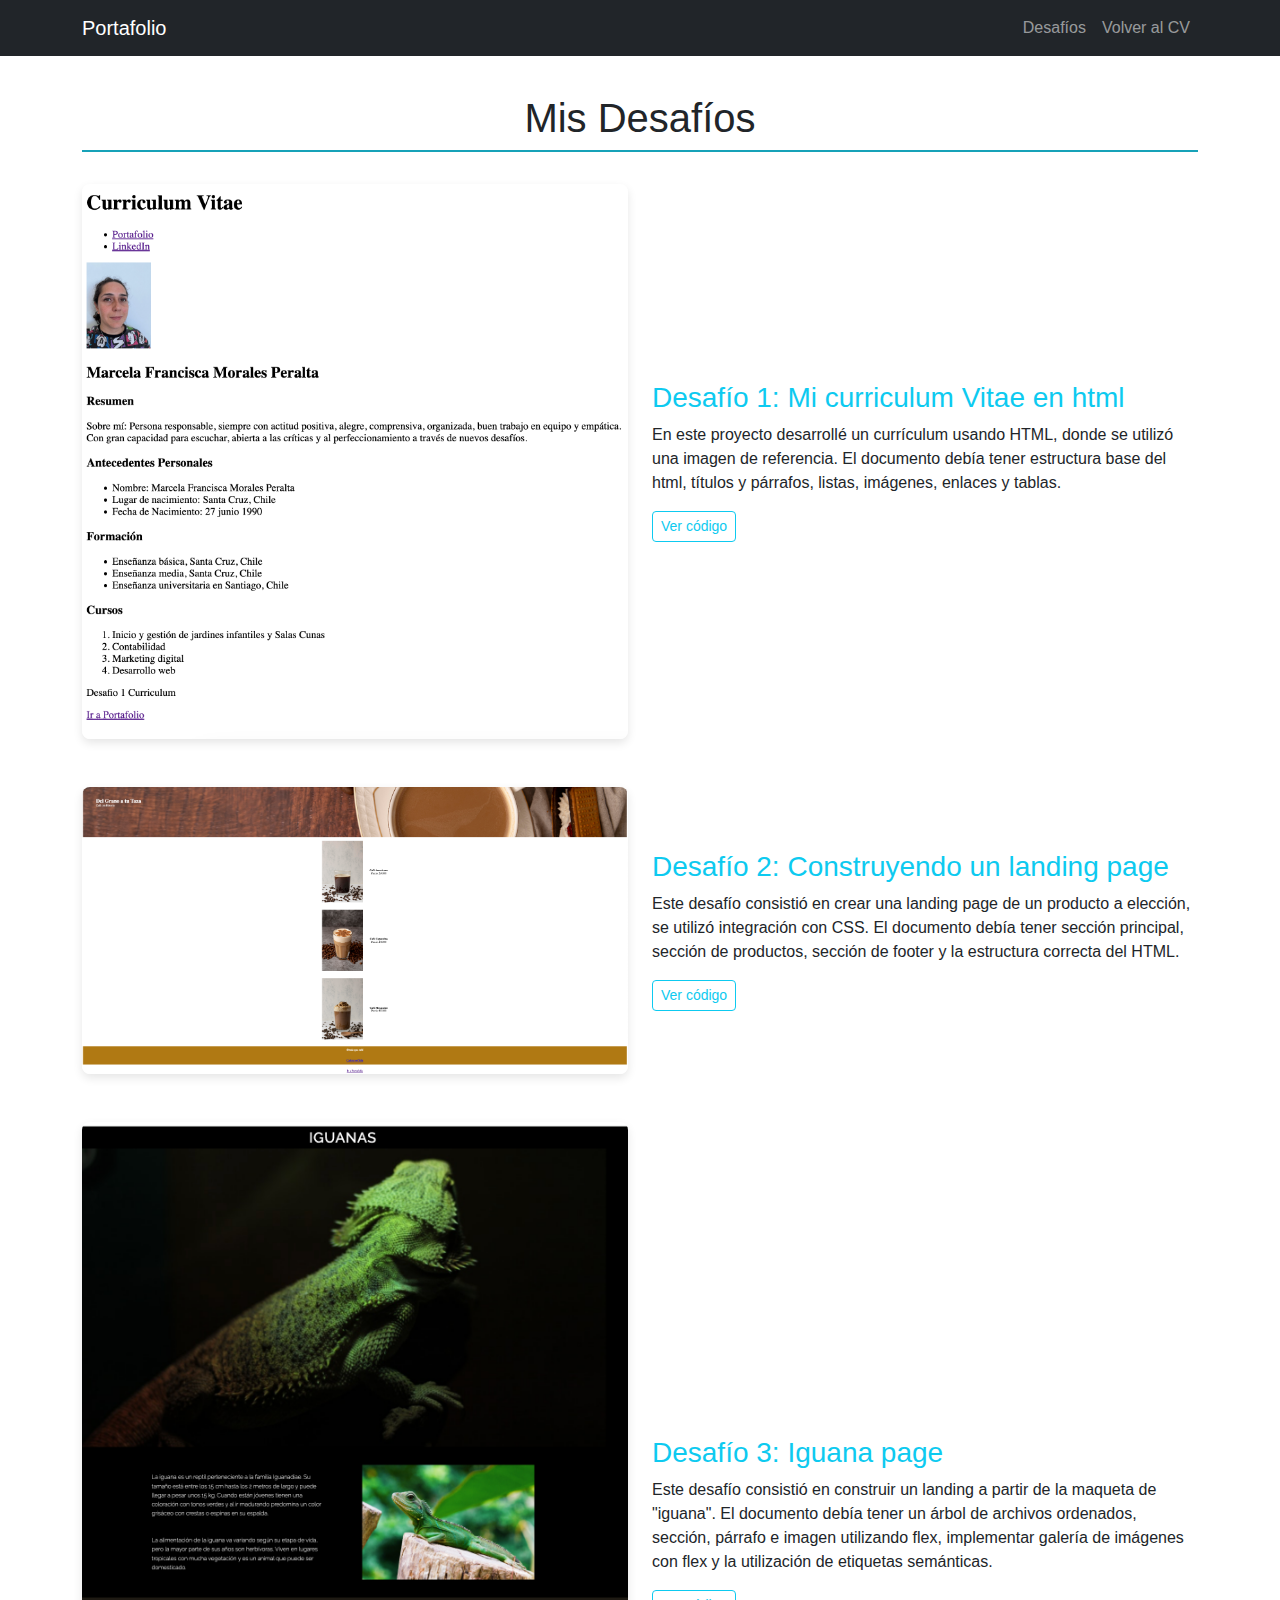
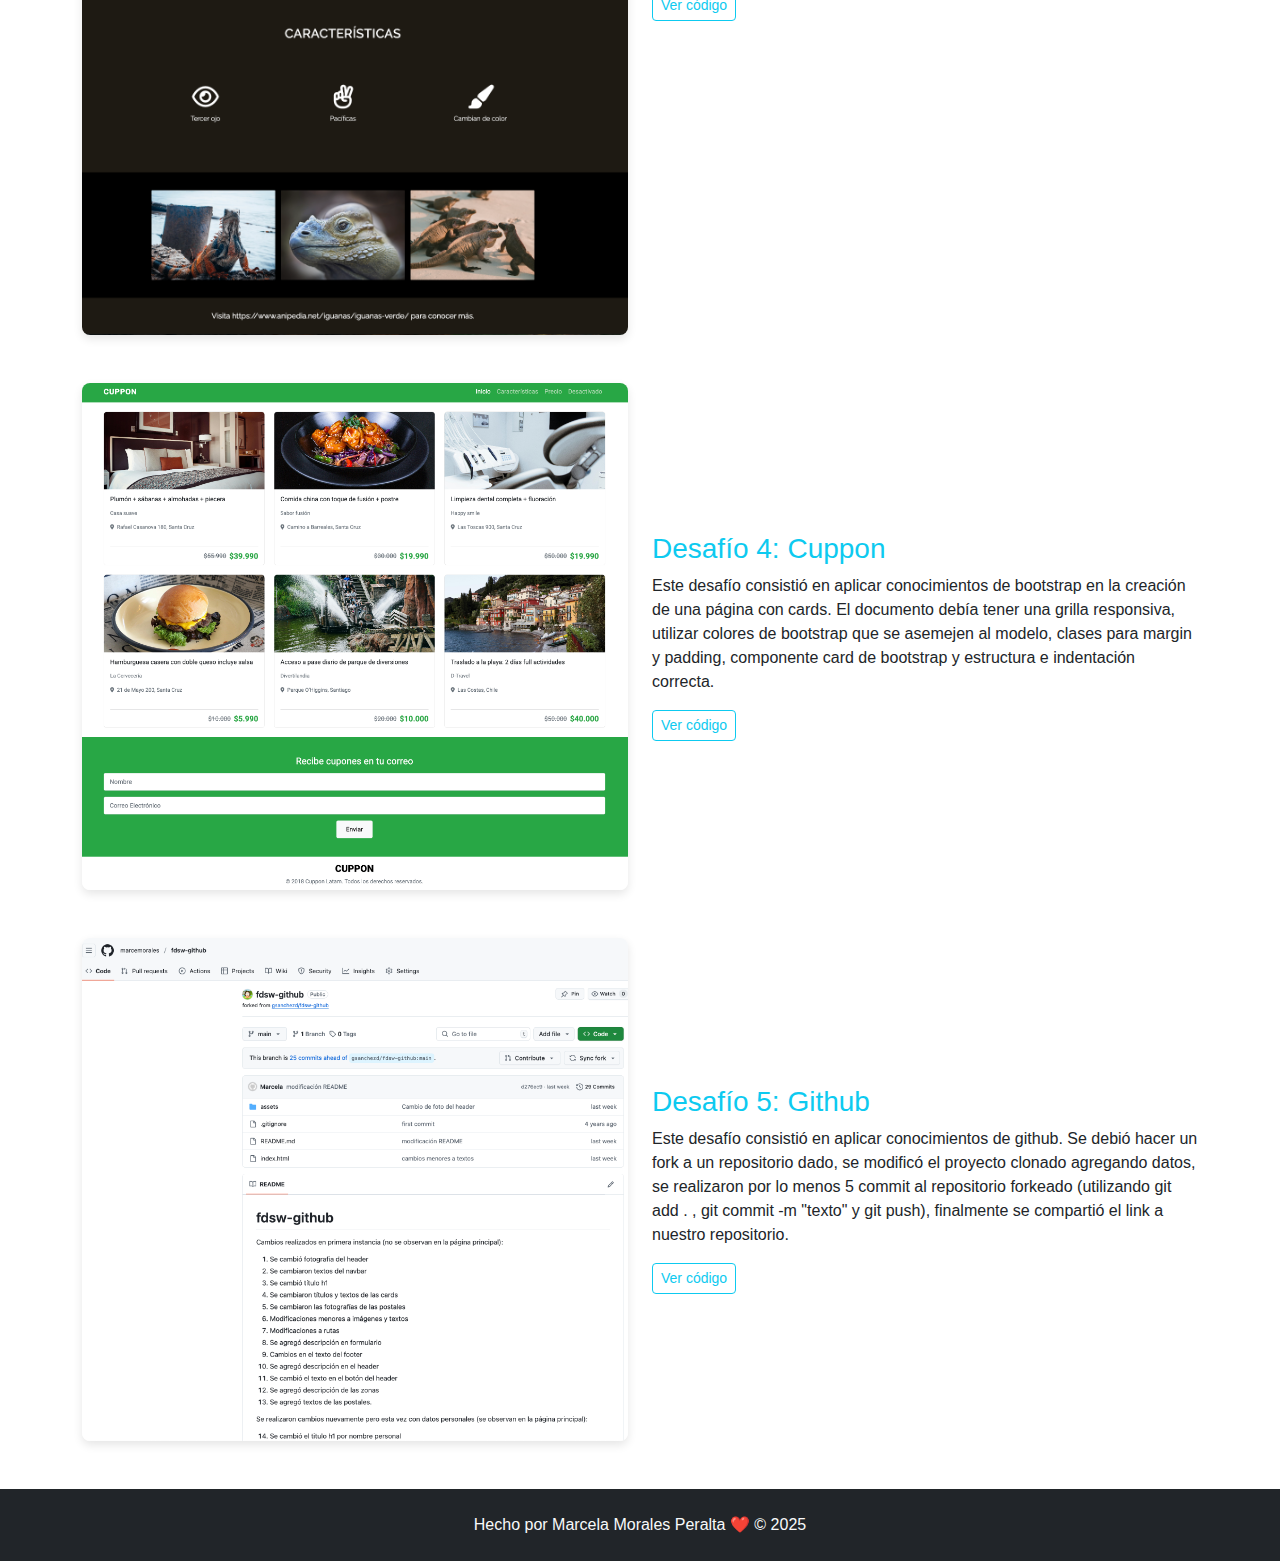
<file: portafolio.html>
<!DOCTYPE html>
<html lang="es">

<head>
    <meta charset="UTF-8" />
    <meta name="viewport" content="width=device-width, initial-scale=1.0" />
    <title>Portafolio - Marcela Morales</title>
    <link href="https://cdn.jsdelivr.net/npm/bootstrap@5.1.3/dist/css/bootstrap.min.css" rel="stylesheet" />

    <link rel="stylesheet" href="assets/css/portafolio.css" />
</head>

<body>
    <nav class="navbar navbar-expand-lg navbar-dark bg-dark fixed-top">
        <div class="container">
            <a class="navbar-brand" href="#">Portafolio</a>
            <button class="navbar-toggler" type="button" data-bs-toggle="collapse" data-bs-target="#navLinks">
                <span class="navbar-toggler-icon"></span>
            </button>
            <div class="collapse navbar-collapse" id="navLinks">
                <ul class="navbar-nav ms-auto">
                    <li class="nav-item"><a class="nav-link" href="#desafios">Desafíos</a></li>
                    <li class="nav-item"><a class="nav-link" href="index.html">Volver al CV</a></li>
                </ul>
            </div>
        </div>
    </nav>
    
    <div class="container" id="desafios">
    <h1 class="text-center mt-4 section-title">Mis Desafíos</h1>

    <div class="row align-items-center mb-5">
        <div class="col-md-6 order-md-2">
        <h3 class="text-info">Desafío 1: Mi curriculum Vitae en html</h3>
        <p>
            En este proyecto desarrollé un currículum usando HTML, donde se utilizó una imagen de referencia. El documento debía tener estructura base del html, títulos y párrafos, listas, imágenes, enlaces y tablas.
        </p>
        <a href="https://github.com/marcemorales/Desafio1-CV" class="btn btn-outline-info btn-sm" target="_blank">Ver código</a>
    </div>
    <div class="col-md-6 order-md-1">
        <img src="assets/img/print-curriculum-Marcela.png" alt="Desafío CV" class="img-preview">
    </div>
    </div>

    <div class="row align-items-center mb-5">
        <div class="col-md-6 order-md-2">
        <h3 class="text-info">Desafío 2: Construyendo un landing page</h3>
        <p>
            Este desafío consistió en crear una landing page de un producto a elección, se utilizó integración con CSS. El documento debía tener sección principal, sección de productos, sección de footer y la estructura correcta del HTML.
        </p>
        <a href="https://github.com/marcemorales/Desafio2-landing" class="btn btn-outline-info btn-sm" target="_blank">Ver código</a>
    </div>
    <div class="col-md-6 order-md-1">
        <img src="assets/img/print-landing.png" alt="Desafío landing coffee" class="img-preview">
    </div>
    </div>

    <div class="row align-items-center mb-5">
        <div class="col-md-6 order-md-2">
        <h3 class="text-info">Desafío 3: Iguana page</h3>
        <p>
            Este desafío consistió en construir un landing a partir de la maqueta de "iguana". El documento debía tener un árbol de archivos ordenados, sección, párrafo e imagen utilizando flex, implementar galería de imágenes con flex y la utilización de etiquetas semánticas.
        </p>
        <a href="https://github.com/marcemorales/Desafio3-iguanaflex" class="btn btn-outline-info btn-sm" target="_blank">Ver código</a>
    </div>
    <div class="col-md-6 order-md-1">
        <img src="assets/img/print-landing-iguanas.png" alt="Desafío iguana flex" class="img-preview">
    </div>
    </div>

    <div class="row align-items-center mb-5">
        <div class="col-md-6 order-md-2">
        <h3 class="text-info">Desafío 4: Cuppon</h3>
        <p>
            Este desafío consistió en aplicar conocimientos de bootstrap en la creación de una página con cards. El documento debía tener una grilla responsiva, utilizar colores de bootstrap que se asemejen al modelo, clases para margin y padding, componente card de bootstrap y estructura e indentación correcta.
        </p>
        <a href="https://github.com/marcemorales/Desafio4-cuppon" class="btn btn-outline-info btn-sm" target="_blank">Ver código</a>
    </div>
    <div class="col-md-6 order-md-1">
        <img src="assets/img/print-cuppon.png" alt="Desafío cuppon" class="img-preview">
    </div>
    </div>

    <div class="row align-items-center mb-5">
        <div class="col-md-6 order-md-2">
        <h3 class="text-info">Desafío 5: Github</h3>
        <p>
            Este desafío consistió en aplicar conocimientos de github. Se debió hacer un fork a un repositorio dado, se modificó el proyecto clonado agregando datos, se realizaron por lo menos 5 commit al repositorio forkeado (utilizando git add . , git commit -m "texto" y git push), finalmente se compartió el link a nuestro repositorio.
        </p>
        <a href="https://github.com/marcemorales/fdsw-github" class="btn btn-outline-info btn-sm" target="_blank">Ver código</a>
    </div>
    <div class="col-md-6 order-md-1">
        <img src="assets/img/print-repositorio-forkeado.png" alt="Desafío github" class="img-preview">
    </div>
    </div>
</div>

<footer class="bg-dark text-light text-center p-4 mt-5">
    <p class="mb-0">Hecho por Marcela Morales Peralta ❤️ &copy; 2025</p>
</footer>

<script src="https://cdn.jsdelivr.net/npm/bootstrap@5.1.3/dist/js/bootstrap.bundle.min.js"></script>
</body>
</html>
</file>
<file: assets/css/portafolio.css>
body {
    font-family: "Raleway", sans-serif;
    margin: 0;
    padding: 0;
    padding-top:70px;
}

.img-preview {
    width: 100%;
    height: auto;
    border-radius: 8px;
    box-shadow: 0 4px 10px rgba(0,0,0,0.1);
}

.section-title {
    border-bottom: 2px solid #17a2b8;
    padding-bottom: 0.5rem;
    margin-bottom: 2rem;
}
</file>
